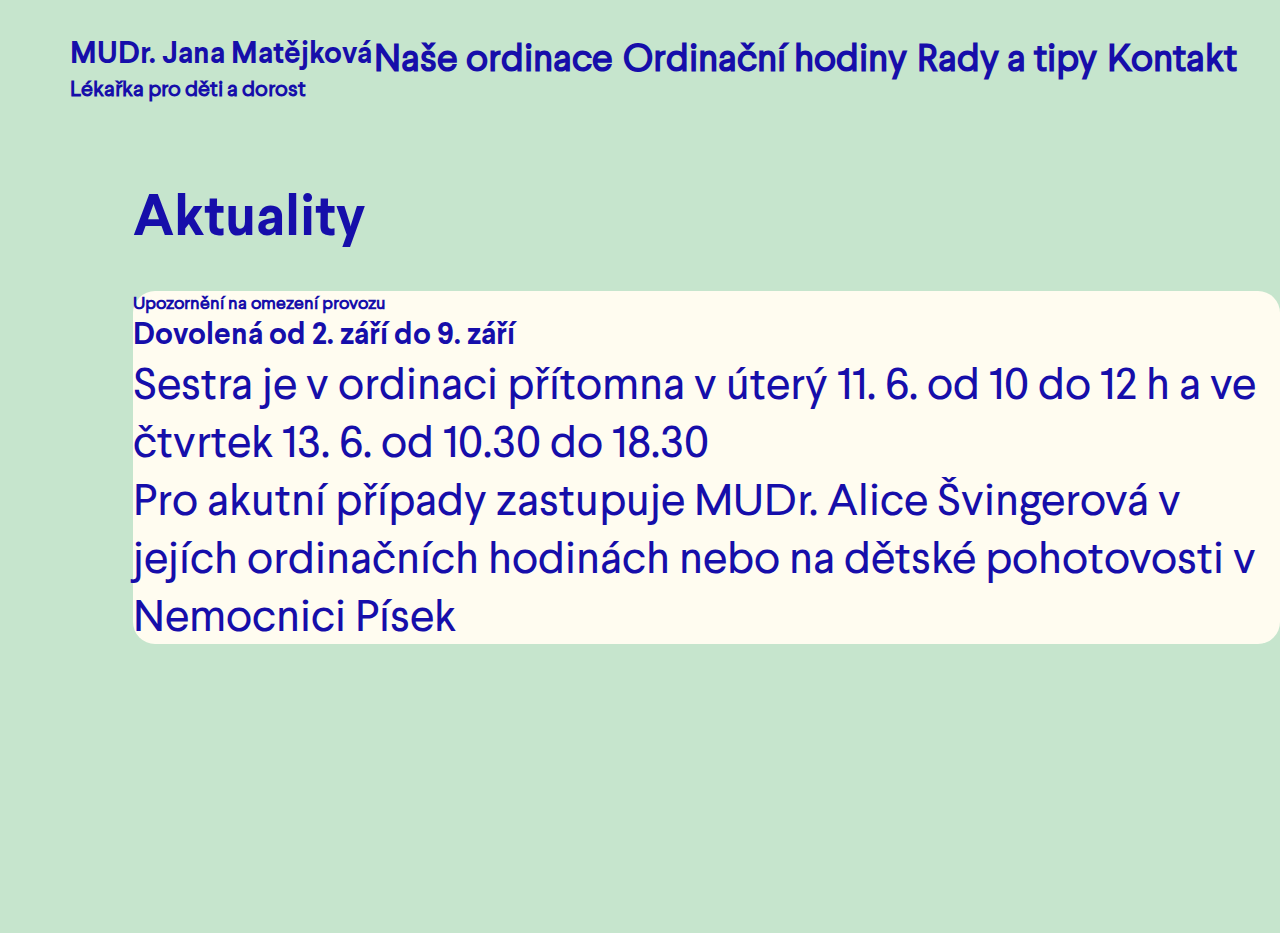
<file: aktuality.html>
<!DOCTYPE html>
<html lang="cs">
<head>
    <meta charset="UTF-8">
    <meta http-equiv="X-UA-Compatible" content="IE=edge">
    <meta name="viewport" content="width=device-width, initial-scale=1.0">
    <title>MUDr. Jana Matějková</title>

    <link rel="stylesheet" href="css/normalize.css">
    <link rel="stylesheet" href="css/style.css">
    <link rel="stylesheet" href="css/responsive.css">
    <link rel="stylesheet" href="css/font.css">
</head>
<body class="aktualityPage">
    <!-- header section -->
    <header>
        <div class="topBanner">
            
                <div class="notification">
                    <div>
                    <span class="attention">Upozornění na omezení provozu!</span>
                    </div>
                    <div class="bannerRight">
                        <span>Dovolená od 2. do 9. září</span>
                    
                        <a href="aktuality.html">Více informací</a>
                    </div>
                </div>
            
        </div>
        <div class="headerBottom">
        
            <div class="containerFluid">
                
                <div class="navbar">
                    
                    <div class="logo">
                    <h3>MUDr. Jana Matějková</h3>
                    <h4>Lékařka pro děti a dorost</h4>
                    </div>
                    

                    <div class="navbarVisible">
                        <nav id="desktop-nav">
                            
                            <ul class="nav-links">
                            <li>
                                <a href="javascript:void(0);" onclick="scrollToSection('.doctorsOffice')">Naše ordinace</a>
                            </li>
                            <li>
                                <a href="javascript:void(0);" onclick="scrollToSection('.officeHours')">Ordinační hodiny</a>
                            </li>
                            <li>
                                <a href="javascript:void(0);" onclick="scrollToSection('.adviceAndTips')">Rady a tipy</a>
                            </li>
                            <li>
                                <a href="javascript:void(0);" onclick="scrollToSection('.contactInfo')">Kontakt</a>
                            </li>
                            </ul>
                        </nav>
                    </div>
                    <div class="navbarHidden">
                        <nav id="hamburger-menu">
                            <div class="hamburger-icon" onclick="toggleMenu()">
                                <span></span>
                                <span></span>
                                
                            </div>
                            
                            <ul class="menu-links">
                            <li>
                                <a href="javascript:void(0);" onclick="scrollToSection('.doctorsOffice')">Naše ordinace</a>
                            </li>
                            <li>
                                <a href="javascript:void(0);" onclick="scrollToSection('.officeHours')">Ordinační hodiny</a>
                            </li>
                            <li>
                                <a href="javascript:void(0);" onclick="scrollToSection('.adviceAndTips')">Rady a tipy</a>
                            </li>
                            <li>
                                <a href="javascript:void(0);" onclick="scrollToSection('.contactInfo')">Kontakt</a>
                            </li>
                            <li>
                                <a href="registrace.html">Registrace miminka</a>
                            </li>
                            </ul>
                        </nav>
                    </div>
                </div>

            </div>
    
        </div>

    </header>
<main>
    
    <div class="actualContainer">
    <h1>Aktuality</h1>    
        <div>
            <h5>Upozornění na omezení provozu</h5>
            <h3>Dovolená od 2. září do 9. září</h3>
            <p>Sestra je v ordinaci přítomna v úterý 11. 6. od 10 do 12 h a ve čtvrtek 13. 6. od 10.30 do 18.30</p>
            <p>Pro akutní případy zastupuje MUDr. Alice Švingerová v jejích ordinačních hodinách nebo na dětské pohotovosti v Nemocnici Písek</p>

        </div>
    </div>


</main>
<script src="https://code.jquery.com/jquery-3.6.4.min.js"></script>
<!-- <script src="https://cdnjs.cloudflare.com/ajax/libs/jquery.cycle2/2.1.6/jquery.cycle2.min.js"></script> -->
<!-- <script src="https://cdnjs.cloudflare.com/ajax/libs/jquery.cycle2/2.1.6/jquery.cycle2.pager.min.js"></script> -->
<script type="text/JavaScript" src="js/main.js"></script>
</body>
</html>
</file>
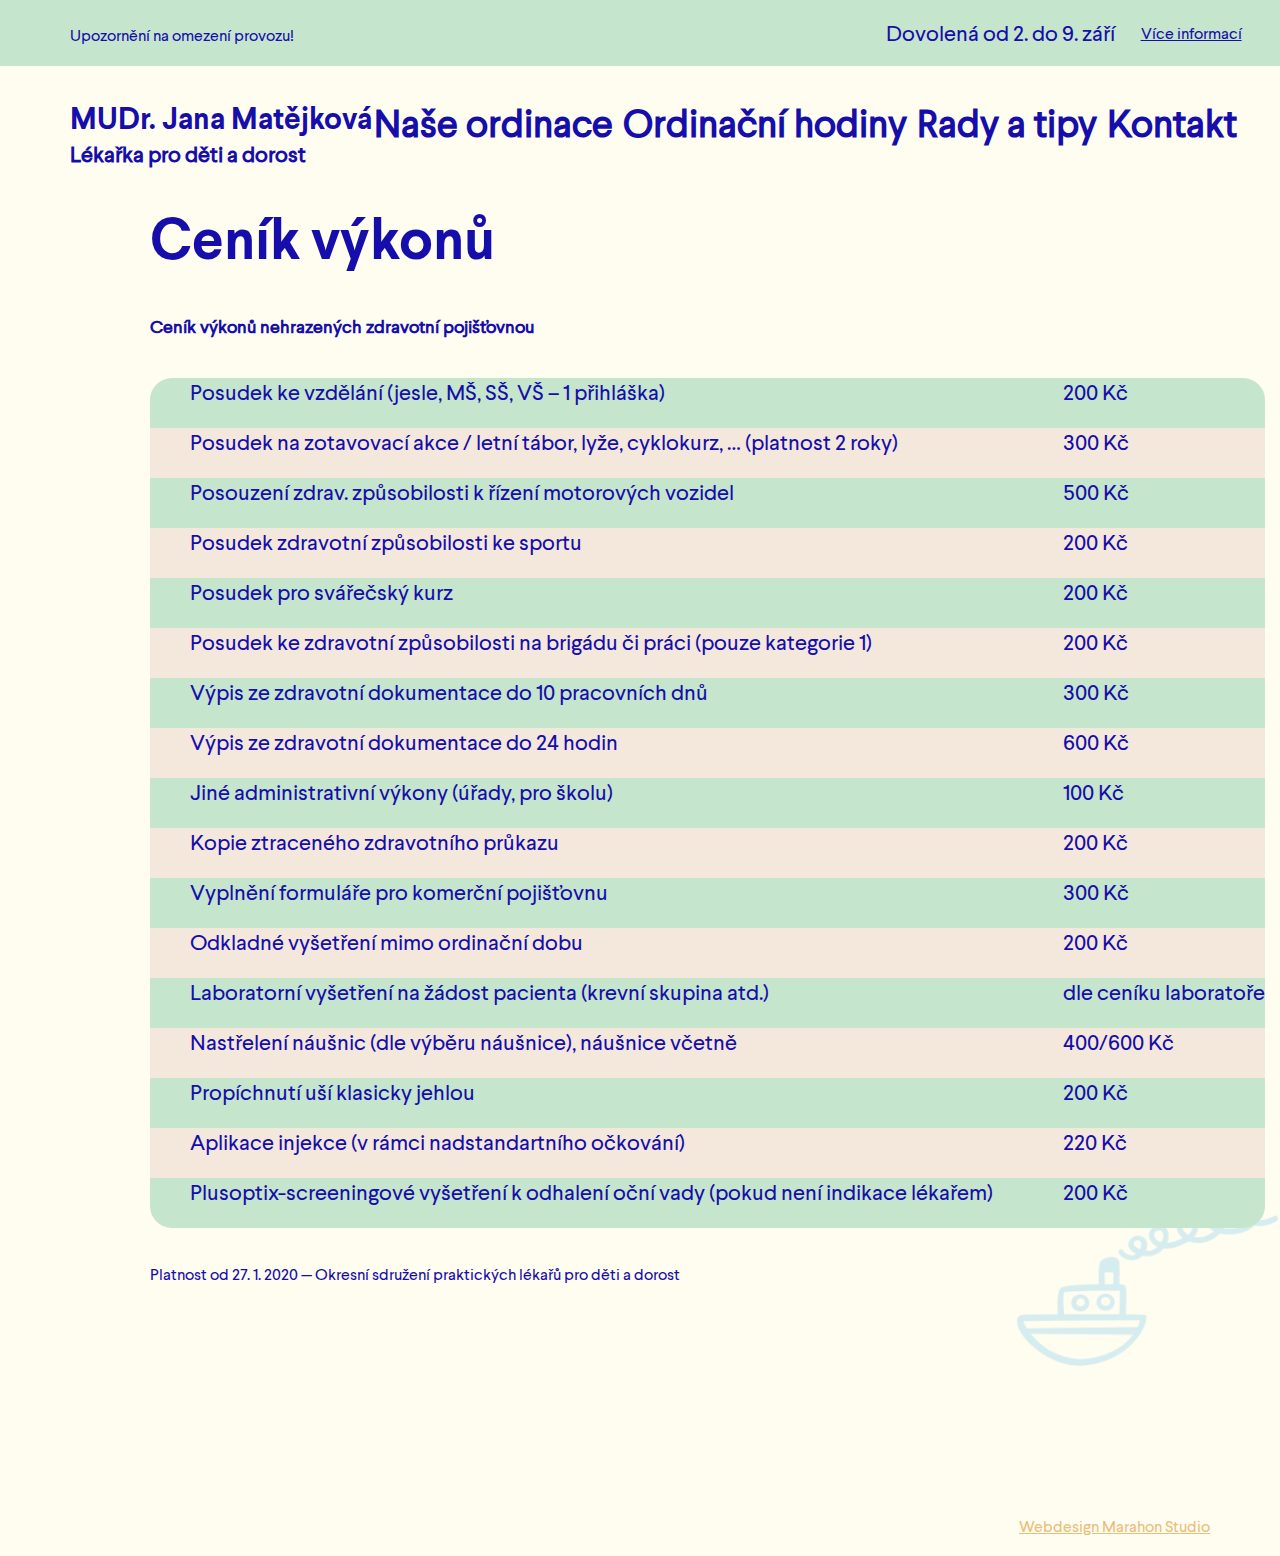
<file: cenik.html>
<!DOCTYPE html>
<html lang="cs">
<head>
    <meta charset="UTF-8">
    <meta http-equiv="X-UA-Compatible" content="IE=edge">
    <meta name="viewport" content="width=device-width, initial-scale=1.0">
    <title>MUDr. Jana Matějková</title>

    <link rel="stylesheet" href="css/normalize.css">
    <link rel="stylesheet" href="css/style.css">
    <link rel="stylesheet" href="css/responsive.css">
    <link rel="stylesheet" href="css/font.css">
</head>
<body class="cenikPage">
    <!-- header section -->
    <header>
        <div class="topBanner">
            
                <div class="notification">
                    <div>
                    <span class="attention">Upozornění na omezení provozu!</span>
                    </div>
                    <div class="bannerRight">
                        <span>Dovolená od 2. do 9. září</span>
                    
                        <a href="aktuality.html">Více informací</a>
                    </div>
                </div>
            
        </div>
        <div class="headerBottom">
        
            <div class="containerFluid">
                
                <div class="navbar">
                    
                    <div class="logo">
                    <h3>MUDr. Jana Matějková</h3>
                    <h4>Lékařka pro děti a dorost</h4>
                    </div>
                    
                    

                    <div class="navbarVisible">
                        <nav id="desktop-nav">
                            
                            <ul class="nav-links">
                            <li>
                                <a href="javascript:void(0);" onclick="scrollToSection('.doctorsOffice')">Naše ordinace</a>
                            </li>
                            <li>
                                <a href="javascript:void(0);" onclick="scrollToSection('.officeHours')">Ordinační hodiny</a>
                            </li>
                            <li>
                                <a href="javascript:void(0);" onclick="scrollToSection('.adviceAndTips')">Rady a tipy</a>
                            </li>
                            <li>
                                <a href="javascript:void(0);" onclick="scrollToSection('.contactInfo')">Kontakt</a>
                            </li>
                            </ul>
                        </nav>
                    </div>
                    <div class="navbarHidden">
                        <nav id="hamburger-menu">
                            <div class="hamburger-icon" onclick="toggleMenu()">
                                <span></span>
                                <span></span>
                                
                            </div>
                            
                            <ul class="menu-links">
                            <li>
                                <a href="javascript:void(0);" onclick="scrollToSection('.doctorsOffice')">Naše ordinace</a>
                            </li>
                            <li>
                                <a href="javascript:void(0);" onclick="scrollToSection('.officeHours')">Ordinační hodiny</a>
                            </li>
                            <li>
                                <a href="javascript:void(0);" onclick="scrollToSection('.adviceAndTips')">Rady a tipy</a>
                            </li>
                            <li>
                                <a href="javascript:void(0);" onclick="scrollToSection('.contactInfo')">Kontakt</a>
                            </li>
                            <li>
                                <a href="registrace.html">Registrace miminka</a>
                            </li>
                            </ul>
                        </nav>
                    </div>
                </div>

            </div>
    
        </div>

    </header>

        <main >
            <div class="priceListContainer">
                <h1>Ceník výkonů</h1>
                <h5>Ceník výkonů nehrazených zdravotní pojišťovnou</h5>
                <div class="sliderContainer">
                <table class="priceList">
                    <tbody>
                        <tr class="odd">
                          <td>Posudek ke vzdělání (jesle, MŠ, SŠ, VŠ – 1 přihláška)</td>
                          <td>200 Kč</td>
                        </tr>
                        <tr class="even">
                          <td>Posudek na zotavovací akce / letní tábor, lyže, cyklokurz, … (platnost 2 roky)</td>
                          <td>300 Kč</td>
                        </tr>
                        <tr class="odd">
                          <td>Posouzení zdrav. způsobilosti k řízení motorových vozidel</td>
                          <td>500 Kč</td>
                        </tr>
                        <tr class="even">
                            <td >Posudek zdravotní způsobilosti ke sportu</td>
                            <td>200 Kč</td>
                        </tr>
                        <tr class="odd">
                            <td>Posudek pro svářečský kurz</td>
                            <td>200 Kč</td>
                        </tr>
                        <tr class="even">
                            <td >Posudek ke zdravotní způsobilosti na brigádu či práci (pouze kategorie 1)</td>
                            <td>200 Kč</td>
                        </tr>
                        <tr class="odd">
                            <td>Výpis ze zdravotní dokumentace do 10 pracovních dnů</td>
                            <td>300 Kč</td>
                        </tr>
                        <tr class="even">
                            <td >Výpis ze zdravotní dokumentace do 24 hodin</td>
                            <td>600 Kč</td>
                        </tr>
                        <tr class="odd">
                            <td>Jiné administrativní výkony (úřady, pro školu)</td>
                            <td>100 Kč</td>
                        </tr>
                        <tr class="even">
                            <td >Kopie ztraceného zdravotního průkazu</td>
                            <td>200 Kč</td>
                        </tr>
                        <tr class="odd">
                            <td >Vyplnění formuláře pro komerční pojišťovnu</td>
                            <td>300 Kč</td>
                        </tr>
                        <tr class="even">
                            <td >Odkladné vyšetření mimo ordinační dobu</td>
                            <td>200 Kč</td>
                        </tr>
                        <tr class="odd">
                            <td >Laboratorní vyšetření na žádost pacienta (krevní skupina atd.)</td>
                            <td>dle ceníku laboratoře</td>
                        </tr>
                        <tr class="even">
                            <td >Nastřelení náušnic (dle výběru náušnice), náušnice včetně</td>
                            <td>400/600 Kč</td>
                        </tr>
                        <tr class="odd">
                            <td >Propíchnutí uší klasicky jehlou</td>
                            <td>200 Kč</td>
                        </tr>
                        <tr class="even">
                            <td >Aplikace injekce (v rámci nadstandartního očkování)</td>
                            <td>220 Kč</td>
                        </tr>
                        <tr class="odd">
                            <td >Plusoptix-screeningové vyšetření k odhalení oční vady (pokud není indikace lékařem)</td>
                            <td>200 Kč</td>
                        </tr>
                    </tbody>
                </table>
                </div>
                <span class="validity">Platnost od 27. 1. 2020 — Okresní sdružení praktických lékařů pro děti a dorost</span>

            </div>
            
        </main>

        <div class="footerSignature">
            <div>
            <img class="steamer" src="img/parnik.png" alt="boat" title="boat">
            </div>
            <a class="marathonSign" href="#">Webdesign Marahon Studio</a>
        </div>

        <script src="https://code.jquery.com/jquery-3.6.4.min.js"></script>
<!-- <script src="https://cdnjs.cloudflare.com/ajax/libs/jquery.cycle2/2.1.6/jquery.cycle2.min.js"></script> -->
<!-- <script src="https://cdnjs.cloudflare.com/ajax/libs/jquery.cycle2/2.1.6/jquery.cycle2.pager.min.js"></script> -->
<script type="text/JavaScript" src="../js/main.js"></script>
</body>
</file>
<file: css/style.css>
html{
  scroll-behavior: smooth;
  
}

*{
    margin: 0;
    padding: 0;
    box-sizing: border-box;
    /* outline: 1px solid red; */
  }

body{
    background-color: #FFFCF0;
    font-size: 22px;
    color: #160Eaa;
    text-align: left;
    margin: 0;
    padding: 0;
    overflow-x: hidden;
    letter-spacing: 0px;
    opacity: 1;
    position: relative;
    height: 100%;
    width: 100%;
    position: relative;
    min-height: 100vh;
    min-width: 100vw;
}





/* header section */
/* .topBanner{
  display: none;
} */
header{
  position: relative;
}

.notification{
    background: #C6E5CD;
    height: 66px;
    display: flex;
    flex-direction: row;
    justify-content: space-between;
    align-items: center;
   
  }

  .notification > span{
    flex-basis: auto;
    font-weight: normal;

  }

  .attention{
    margin-left: 70px;
    font-size: 16px;
  }

  .bannerRight{
    display: flex;
    flex-direction: row;
    justify-content: space-between;
    align-items: center;
    flex-basis: auto;
    padding-right: 3%;
  }

  .bannerRight > span{
    font-weight: medium;
    margin-right: 26px;
  }

  .bannerRight > a{
    font-size: 16px;
    
    color: #160Eaa;
    
  }

  .bannerRight > a:hover{
    text-decoration: none;
  }


/* navbar */

.mainPage header::before {
  content: "";
  position: absolute;
  top: 70px;
  left: -230px;
  width: 57vw;
  height: 57vw;
  background: url('../img/Tecky.svg') no-repeat; 
  background-size: contain;
  z-index: -1;
  opacity: 1;
 
  
}

.mainPage header::after {
  content: "";
  position: absolute;
  top: 360px;
  left: 82vw;
  width: 180px;
  height: 1450px;
  background: url('../img/Raketa.svg') no-repeat; 
  background-size: cover;
  z-index: 999;
  opacity: 1;
  overflow-x: hidden;
}

.menu-links.open + .mainPage header::after {
  opacity: 0; /* Skryje obrázek rakety, když je menu otevřené */
}

.menu-links:not(.open) + .mainPage header::after {
  opacity: 1; /* Zobrazí obrázek rakety, když je menu zavřené */
}


.containerFluid{
  margin: 33px 0 0 0;
}

.navbar{
  display: flex;

  flex-direction: row;
  z-index: 999;
  position: relative;
  /* justify-content: space-between; */
}



.navbarHidden{
  display: flex;
  justify-content:center;
  flex-direction: row;
  z-index: 100;
  /* position: relative; */
  
  align-content: center;
}



.logo {
  margin-left: 70px;
  min-width: 304px;
}

.logo:hover{
  cursor: pointer
}

.logo>h3{
  
  height: 41px ;
  opacity: 1;
  flex-basis: auto;
}

.logo h4{
  height: 23px;
  flex-basis: auto;
}



  /* Hamburger navbar */
#desktop-nav{
  display: flex;
  flex-direction: row;
  min-width: 554px;
  
}



.nav-links{
  list-style: none;
  display: flex;
  flex-direction: row;
  position: relative;
}

.nav-links li a{
  margin-right: 10px;
  gap: 2rem;
  text-decoration: none;
  color: #160Eaa;
  font-weight: bold;
  z-index: 999;
  font-size: 38px;
}

.nav-links > li >a:hover{
  /* color: #C6E5CD; */
  text-decoration: underline;

}

.menu-links li a{
  margin-left: 150px ;
  gap: 2rem;
  text-decoration: none;
  color: #160Eaa;
  font-weight: bold;
  z-index: 100;
}

.menu-links > li >a:hover{
  text-decoration: underline;
  z-index: 100;
}

#hamburger-menu {
 

  z-index: 100;
}

.hamburger-icon {
  display: flex;
  flex-direction: column;
  justify-content: space-between;
  height: 23px;
  width: 30px;
  cursor: pointer;
  display: none;
  /* padding: 0 200px 0 200px; */
  z-index: 1000;
  /* margin-top: 10px; */
  position: absolute;
  right: max(10vw, 70px);
  top: 14px;
}

.hamburger-icon span {
  width: 45px;
  height: 3px;
  background-color: #160Eaa;
  transition: all 0.3 ease-in-out;
  transform-origin: center;
  z-index: 999;
}

.menu-links {
  position: fixed;
  top: 0px;
  left:0px;
  padding-top: 0px;
  background-color: #D6EDF0;
  height: 100vh;
  width: 100vw;
  max-height: 0;
  overflow: hidden;
  transition: all 0.3 ease-in-out;
  z-index: 200;

}

.menu-links.open::before {
  opacity: 1; 
}

.menu-links::before{
  content: "";
  position: fixed;
  top: 360px;
  right: -25px;
  width: 180px;
  height: 1450px;
  background: url('../img/Raketa.svg') no-repeat; 
  background-size: contain;
  z-index: 5;
  opacity: 0;
  overflow-x: hidden;
}



.menu-links li:last-child a {
  font-size: 25px;
  font-weight: normal;
  margin-top: 87px;
}

.menu-links li:first-child a{
  margin-top: 100px;
}

.menu-links a {
  display: block;
  padding: 10px;
  text-align: left;
  font-size: 38px;
  color: #160Eaa;
  text-decoration: none;
  transition: all 0.3 ease-in-out;
  z-index: 999;

}

.menu-links li {
  list-style: none;
  z-index: 999;
}

.menu-links.open {

  max-height: 100vh;
  z-index: 999;
  font-size: 38px;
  z-index: 10;
}

.hamburger-icon span{
  width: 70px;
  z-index: 999;
}



.hamburger-icon.open span:first-child{
  transform: rotate(45deg) translate(8px, 5px);
  z-index: 999;
}
.hamburger-icon.open span:nth-child(2) {
  transform: rotate(-45deg) translate(8px, -5px);
  z-index: 999;
}

.hamburger-icon span:first-child {
  transform: none;
  z-index: 999;
}

.hamburger-icon span:last-child {
  transform: none;
  z-index: 999;
}





/* Main */

/* openOrNot */

.openOrNot,
 .container,
  .openingHoursRow,
   .openingHoursContainer,
    .detailBox, 
     .detailBox h1,
      .openingHours{
  z-index: 100;
}



.detailBox{
  text-align: center;
  margin-top: 102px;
  
}

.detailBox h1{
  position: relative;
}

.openingHours  {
  color: inherit;
  margin: 10px 0 104px ;
  
}

.openingHours:hover{
  /* color: #C6E5CD; */
  text-decoration: none;
  
}


.mainInfo{
  display: flex;
  justify-content: space-between;
  margin: 50px 0 94px 0;
}



.mainContact{
display: flex;
flex-direction: column;
margin:30px 0 0 136px;
}

.mainContactContainer{
  display: flex;
  flex-direction: row;

}

.mainContactContainer :nth-child(1) {
  font-size: 30px;
  text-decoration: none;
  align-self: self-start;
  color: inherit;
  
}



.mainContactContainer :nth-child(2){
  margin-top: 15px;
  font-size: 22px;
  max-width: 369px;
}

.mainContactContainer :nth-child(3){
  margin-top: 17px;
  font-size: 22px;
  align-self: self-start;
}


.phoneIcon{
height: 115px;
width: auto;
margin: 22px 30px;


}

.mainConsult{
  display: flex;
  flex-direction: column;
  align-items: center;
  
}

.mainConsult :nth-child(1):hover{
  text-decoration: underline;
  
}

.mainConsult :nth-child(3){
 color: inherit;
}




.mainConsult :nth-child(3):hover{
  /* color: #C6E5CD; */
  text-decoration: none ;
}

.post{
display: flex;
align-items: center;

}

.postIcon{
  height: 100px;
  width: auto;
  margin: 57px 30px 0 45px;

}

.post a {
  font-size: 22px;
  color: inherit;
  margin-top: 50px;
}

.post a:hover{
  /* color: #C6E5CD; */
  text-decoration: none;
  
}

.welcomePhoto{
  left: 720px;
  position: absolute;
  width: 661px;
  height: auto;
  overflow-x: hidden;
  
  
}

#backToTopBtn {
  display: none; 
  position: fixed;
  bottom: 20px;
  right: 30px;
  z-index: 500;
  border-radius: 50%;
  height: 64px;
  width: 64px;
  border: none;
  background-color: #C6E5CD ;
  color: #160EAA;
  font-family: 'Larsseit-bold';
  overflow: hidden;
  font-size: 20px;
  line-height: 40px; 
  text-align: center;
}



#backToTopBtn::after {
  content: '';
  display: block;
  width: 15px;
  height: 15px;
  border-style: solid;
  border-width: 0 4px 4px 0;
  border-color: #160EAA;
  transform: rotate(-135deg); /* Otočení šipky */
  position: absolute;
  top: 50%; /* Zarovnání šipky do středu tlačítka */
  left: 50%; /* Zarovnání šipky do středu tlačítka */
  transform: translate(-50%, -50%) rotate(-135deg); /* Otočení šipky a zarovnání do středu */
  border-radius: 3px;
}



#backToTopBtn::before {
  content: '';
  display: block;
  width: 3px;
  height: 30px;
  background-color: #160EAA;
  position: absolute;
  top: 55%; /* Zarovnání šipky do středu tlačítka */
  left: 50%; /* Zarovnání šipky do středu tlačítka */
  transform: translate(-50%, -50%) rotate(180deg); /* Otočení a zarovnání čáry */
  border-radius: 2px;
}

#backToTopBtn:hover{
  box-shadow: 5px 5px 10px rgba(0, 0, 0, 0.2);
  cursor: pointer;
}




/*Doctors office  section*/
.doctorsOffice{
  background-color: #FFEDA3;
  padding: 130px 0 100px 0 ;
  width: 100%;
  
}

.backToTopImage{
  height: 80%;
  width: auto;
}

.doctorsOffice h2{
  font-size: 65px;
  margin: 0 376px 0 0;
  max-width: 450px;
}

.doctorsOffice p a{
  color: inherit;
  font-weight: normal;
}

.doctorsOffice p a:hover{
  text-decoration: none;
  
}

.officeHeading{
  display: flex;
  flex-direction: row;
  z-index: 5;
  margin-bottom: 75px;
  flex-basis: auto;
  overflow: hidden;
  margin: 0 0 0 150px;
  position: relative;
}

.officeHeading{
  z-index: 4;
}


.officeHeading div{
  background-color: #FFFCF0;
  font-size: 30px;
  min-width: 322px;
  height: 69px;
  border-radius: 35px;
  display: flex;
  align-items: center;
  z-index: 999;
  margin-bottom: 10px;
  position: absolute;
  right: 169px;
}

.officeHeading div:hover{
  box-shadow: 5px 5px 10px rgba(0, 0, 0, 0.2);
  cursor: pointer;
  z-index: 500;
}

.officeHeading a{
  margin: 0 34px 0 34px;
  text-decoration: none;
  color: inherit;
}

.doctorsOffice p{
  font-size: 22px;
  display: flex;
  flex-direction: column;
  width: 700px;
  margin: 70px 0 0 150px;

}

.doctorsOffice p a{
  font-size: 22px;
  font-weight: normal;
}

.officeNav{
  font-size: 22px;
  font-weight: normal;
  margin: 60px 0 0 150px;
}

.officeNav a{
  margin-right: 50px;
  color: inherit;
  
}

.officeNav a:hover{
  text-decoration: none;
}


/* InsuranceLogo */

.insuranceLogo {
  background-color: #fffcf0;
  height: 91 px;
  display: flex;
  
  flex-direction: row;
  padding: 18px 0 18px 0;
}

.insuranceLogo img{
  margin-right: 68px;
  position: relative;
  margin-left: 70px;
  transition: transform 0.5s ease-in-out;
}

.sliderContainer{
  
  display: flex;
  align-items: center;
  overflow: hidden;

}





/* Staff section */

.staff{
  background: #FFEDA3;
  padding-top: 40px;
  padding-bottom: 37px;
}

.staffJanaMatejkova{
  display: flex;
  flex-direction: row;
  position: relative;

}

.staffJanaMatejkova img{
  position: absolute;
  height: auto;
  width: 400px;
  max-height: 415px;
  max-width: 440px;
}

.staffContainer{
  margin: 0 0 0 100px;
}

.staffJanaMatejkova div{
  margin: 35px 0 90px 500px;
  max-width: 700px;
}

.staffJanaMatejkova h3{
  font-size: 30px;
  font-weight: bold;
}

.staffJanaMatejkova p{
  margin-top: 18px;
  font-size: 22px;
  max-width: 700px;
  margin-right: 110px;
  overflow-wrap: normal;
}


.staffIrenaPodlahova{
  display: flex;
  flex-direction: row;
  position: relative;
}

.staffIrenaPodlahova img{
  margin: 0px 0 0 170px;
  max-height: 288px;
  position: absolute;
  height: auto;
  width: 300px;
  
}

.staffIrenaPodlahova div{
  margin: 60px 0 0 500px;
  max-width: 700px;
  min-height: 220px;
}

.staffIrenaPodlahova h3{
  font-size: 30px;
  font-weight: bold;

}

.staffIrenaPodlahova p{
  margin-top: 18px;
  font-size: 22px;
  font-weight: normal;
  max-width: 700px;
  margin-bottom: 0px;
  margin-right: 110px;
  overflow-wrap: normal;
  
}

/* Slider section */

.photoSlider{
  padding: 10px 0 10px 0;
  overflow: hidden;
  position: relative;
}

.photoSliderContainer{
  overflow: hidden;
 
}


.slider {
  display: flex;
  transition: transform 0.5s ease-in-out;
}

.sliderContainer img {
  width: auto;
  max-height: 372px;
  margin-right: 10px;
  transition: transform 0.5s ease-in-out;
}







/* Rewiev From Patients section */

.rewievFromPatients{
  background-color: #FFEDA3;
  padding: 100px 0 100px 0;
}

.rewievFromPatients h2{
  font-size: 45px;
  margin-bottom: 40px;
  margin-left: 150px;
}

.patientRewiev{
  background: #FFFCF0;
  display: flex;
  flex-direction: row;
  padding: 60px 4.8vw 60px 3.4vw;
  margin-left:150px;
  width: 73vw;
  border-radius: 22px ;
  
}


.patientRewiev div{
  display: flex;
  flex-direction: column;
  
}

.patientRewiev img{
margin-right: 15px;
max-width: 100%;
height: 100%;
width: 16.9vw;

}

.patientRewiev p{
  font-size: 28px;
  
  margin-bottom: 22px;
}

.patientRewiev span{
  font-size: 28px;
  font-weight: bold;
}

.otherRewievs{
  margin-left: 274px;
}

.otherRewievs h3{
  font-size: 30px;
  margin-top: 100px;
  margin-bottom: 40px;
}

.searchEngine{
  font-size: 22px;
  display: flex;
  flex-direction: row;
  
  
  line-height: 1.5;
}

.searchEngine a:hover{
  text-decoration: inherit;
}

.otherRewievs a{
  font-size: 22px;
  color: inherit;
  margin-right: 50px;

}

/* Office Hours section */

.officeHours{
  padding: 85px 0 100px 0;
   

}

.officeHours h2{
  font-size: 65px;
  margin-left: 150px;
}

.officeHours h5{
  margin-top: 75px;
  font-size: 30px;
  margin-left: 150px;
}

.officeHours p{
  margin-top: 30px;
  font-size: 22px;
  width: 700px;
  margin-left: 150px;
}



.officeHours table{
  height: 330px;
  width: 928px;
  margin-top: 40px;
  text-align: center;
  border-radius: 22px;
  overflow: hidden;
  border-collapse: collapse;
  margin-left: 150px;
}

.odd td,th{
  background-color: #C6E5CD;
}

.even td{
  background-color: #F4E8DC;
}


thead th {
  font-size: 22px;
  
  min-width: 200px;
}

thead {
  height: 80px;
}




.day {
  font-size: 22px;
  font-weight: bold;
  padding-left: 41px;
  padding-right: 10px;
  
}

tr {
  height: 50px;
}

.available {
  font-size: 22px;
}


/*advice and tips section*/



.adviceAndTips {
  background-color: #D6EDF0;
  padding: 82px 0 150px 0;
  width: 100%;
}

.adviceAndTipsInside > h2{
  font-size: 65px;
  margin-bottom: 5px ;
  margin-left: 150px;
}

.adviceAndTipsInside > h3{
  font-size: 45px ;
  margin: 60px 0 30px 150px;
  font-family: 'Larsseit';
}

.adviceAndTipsInside{
  width: 800px;
  
 
}



.adviceContainer{
  display: flex;
  flex-direction: column;
  justify-content: space-between;
  text-align: left;
}

.adviceContainer h3{
  margin: 23px 0 23px 40px;
  
  
}

.adviceRollbox {
  display: flex;
  flex-direction: column;
  background-color: #FFFCF0;
  font-size: 30px;
  width: 800px;
  margin-bottom: 10px;
  border-radius: 22px;
  margin-left: 150px;

}

.adviceRollbox:hover{
  box-shadow: 5px 5px 10px rgba(0, 0, 0, 0.2);
  cursor: pointer;
}

.adviceToggle{
  font-family: 'Larsseit';
  
}


.adviceToggleContent{
margin: 0 60px 0 40px;
display: none;
padding-bottom: 27px;
}

.adviceToggleContent h4{
font-weight: bold;
margin-top: 20px;
margin-bottom: 20px;
font-size: 22px;
} 

.adviceToggleContent p{
font-weight: normal;
font-size: 22px;
padding-bottom: 20px;

}

#emergencyContact .adviceToggleContent h4{
  text-decoration: underline;
}

#increasedTemperature .adviceToggleContent ul li::before {
  content: '\2022'; /* Unicode character for bullet */
  position: relative;
  font-size: 25px;
  right: 0.88em;
  font-weight: 600;

}
  
#increasedTemperature .adviceToggleContent ul li {
  font-size: 22px;
  font-weight: normal;
  margin-bottom: 30px;
  list-style-position: inside;
  list-style: none;
  margin-left: 34px;
  text-indent: -10px;
}

.medicines::before{
  content: '\2022'; /* Unicode character for bullet */
  position: relative;
  font-size: 25px;
  right: 0.88em;
  font-weight: 600;
}

.medicines {
  text-indent: -10px;
  margin-left: 34px;
}

#sportMedicalExamination li::before{
  content: '\2022'; /* Unicode character for bullet */
  position: relative;
  font-size: 25px;
  right: 0.88em;
  font-weight: 600;
}

#sportMedicalExamination li{
  font-size: 22px;
  font-weight: normal;
  margin-bottom: 30px;
  list-style-position: inside;
  list-style: none;
  margin-left: 34px;
  text-indent: -10px;

}

.sportMedicalExaminationDoctors{
  font-weight: normal;
  font-size: 22px;
  color: #160EAA;
}

#travelFirstAidKit li::before{
  content: '\2022'; /* Unicode character for bullet */
  position: relative;
  font-size: 25px;
  right: 0.88em;
  font-weight: 600;
}

#travelFirstAidKit li {
  font-size: 22px;
  font-weight: normal;
  margin-bottom: 30px;
  list-style-position: inside;
  list-style: none;
  margin-left: 34px;
  text-indent: -10px;
}

#vaccination h4, span{
  font-size: 22px;
}

#vaccination li::before{
  content: '\2022'; /* Unicode character for bullet */
  position: relative;
  font-size: 25px;
  right: 0.88em;
  font-weight: 600;
}

#vaccination .adviceToggleContent ul li{
  font-size: 22px;
  font-weight: normal;
  margin-bottom: 30px;
  list-style-position: inside;
  list-style: none;
  margin-left: 34px;
  text-indent: -10px;
}


/*contact info section*/





.contactInfo{
  
  padding: 82px 0;
}

.contactInfo h2{
  font-size: 65px;
  font-weight: bold;
  margin: 0 0 0 150px;

}

#phoneIconEndOfaPage{
  margin: 0px 29px 0  136px ;
  height: 115px;
  width: auto;
}







.mainPage .contactContainerTelInside::after {
  content: "";
  position: absolute;
  top: 0;
  right: 0;
  width: calc(100% + 442px); /* šířka obrázku + 100% šířky rodičovského prvku */
  height: 510px; /* výška obrázku */
  background: url('../img/Drak.svg') no-repeat; 
  background-size: contain;
  z-index: -1;
  opacity: 1;
  overflow: hidden;
  clip-path: polygon(100% 0, 100% 80%, 80% 100%, 0 100%, 0 0); /* oříznutí obrázku, 442px od pravého okraje */
}




.contactContainerTel  ul{
  display: flex;
  flex-direction: column;
  justify-content: space-between;
  
  font-size: 22px;
  margin: 0 0 100px 150px;

}

.contactContainerTel  li{
  margin-bottom: 25px;
  max-width: 700px;
}

.contactContainerTel  a{
  color: inherit;
  
  
}

.contactContainerTelInside{
  display: flex;
  align-items: center;
  position: relative;
  margin-bottom: 17px;
  flex-direction: row;
  margin-top: 32px;
}



.contactContainerTelInside > img  {
  height: auto;
  width: 126px;
  margin-left: 135px;
  
  
  
}

.contactContainerTelInside  a{
  font-size: 45px;
  /* margin-left: 30px; */
  color: inherit;
  text-decoration: inherit;
  
}

.contactContainerTelInside  a:hover{
  text-decoration: underline;
}



.contacUnList{
  list-style-type: none;
}

.contacUnList a:hover{
  text-decoration: none;
}

.contactContainerEmail{
  display: flex;
  align-items: center;
  margin-bottom: 25px;
  margin-top: 100px;
}


.contactContainerEmail > img{
  height:  auto ;
  width: 121px;
  margin-left: 135px;
  
}

.contactContainerEmail > a{
  font-size: 45px;
  margin-left: 30px;
  color: inherit;
  text-decoration: inherit;
  margin-top: 0px;
}



.contactContainerEmail > a:hover{
  text-decoration: underline;
}


.emailList p{
  margin: 0 150px 25px 150px ;
  font-size: 22px;
  max-width: 700px;
  
}

.emailList ul{
  list-style-position: inside;
  margin-bottom: 0px;
}



.contactContainerAddress{
  display: flex;
  
  justify-content: space-between;
}

.contactContainerAddressInside > h5, p {
  font-size: 45px;
}

.contactContainerAddressInside > address {
  font-size: 30px;
}

.contactContainerAddressInside {
  display: flex;
  
  justify-content: space-between;
  
}

.contactContainerAddressInside div{
  display: flex;
  align-items: center;
  justify-content: center;
  margin-bottom: 27px;
  margin-top: 75px;
}


.spendlik{
  height: auto;
  width: 131;
  margin-right: 29px;
  
  margin-left: 135px;
}

.contactContainerAddressInside h5{
  margin-right: 19px;
  font-size: 45px ;
  white-space: nowrap;
}

address {
  color: inherit;
  font-style: normal;
  margin-right: 215px;
 
  white-space: nowrap;
  font-size: 30px;
}

address a:hover{
  text-decoration: none;
}

.auticko {
  height: auto;
  width: 181px;
  position: absolute;
  left: 1100px;
}



#ordinancePhoto{
  display: flex;
  flex-direction: row;
  margin-bottom: 40px;
  position: relative;
  
  justify-content: flex-start;
  align-items: stretch;
  align-items: flex-start;
}

#ordinancePhoto :nth-of-type(1){
  margin-left: 70px;
}  


.ordinancePlace1 img,
.ordinancePlace2 img{
  
  margin-right: 10px;
  
  width: auto; 
  max-height: 394px;
  overflow: hidden;
}



.buildingDescription > p{
  margin-left: 150px;
  font-size: 22px;
  max-width: 700px;
}

/* footer section */

.footer{
  height: 100px;
  display: flex;
  align-items: center;
  justify-content: space-between;
  margin: 0 150px 0 150px;
  
  

}

footer{
  background-color: #D6EDF0 ;
  margin-bottom: 45px;
  height: 100px;

}

.footer img{
  margin-right: 27px;
}

.footerFirstImg {
  
  height: 42%;
  
  
}

.footer :nth-of-type(2){
  height: 50%;
  
}

.footer :nth-of-type(3){
  
  height: 53%;
}

.footer > p{
  font-size: 14px;
  color: #989898;
  letter-spacing: 0px;
  min-height: 51px;
  text-align: left;
  width: 414px;
  max-height: 70px;
  hyphens: auto;
  /* white-space: pre-wrap; */
  /* overflow: hidden; */
  /* word-wrap: break-word; */
  /* text-overflow: ellipsis; */
}


.marathonSign{
  font-size: 16px;
  color: #EABF7B;
  right: 0;
  position: absolute;
  margin-right: 70px;
  bottom: 19px;
}



/* cenik.html */

.priceListContainer{
  margin-left: 150px;
}

.priceList{
  height: 330px;

  margin-top: 40px;
  border-collapse: collapse;
  border-radius: 22px;
  overflow: hidden;
  margin-bottom: 30px;
}

.priceList td:nth-child(1) {
  padding-left: 40px;
  min-width: 700px;
  vertical-align: top;
}

.priceList td:nth-child(2){
  padding-left: 70px;
  min-width: 100px;
  vertical-align: top;
}

.validity{
  font-size: 16px;
  
}

.steamer{
  position: absolute;
  right: 2px;
  height: 170px;
  width: auto;
  z-index: -1;
  bottom: 190px;
}

.cenikPage .footerSignature{
  position: relative;
  padding-top: 270px;
}


/* registrace.html */

.registracePage h1{
  margin: 0 0 45px 150px;
}

.registracePage .navbar{
  margin-bottom: 85px;
}

.registracePage  p{
  font-size: 22px !important;
  margin: 0 0 0 150px;
  margin-bottom: 57px;
  max-width: 760px;

}

.registracePage .phone{
  margin: 0 0 0 135px;
}

.registracePage .contact{
  display: flex;
  flex-direction: row;
  align-items: center;
  margin-bottom: 101px;
}

.registracePage .contact div{
  display: flex;
  align-items: center;
}



.registracePage .phone img{
  width: 115px;
  height: auto;
  margin-right: 10px;
}

.registracePage .phone a,
.registracePage .email a{
  font-size: 45px;
  text-decoration: none;
  color: #160EAA;
  min-width: 318px;
}

.registracePage .phone a:hover,
.registracePage .email a:hover{
  
  
  text-decoration: underline;
}

.registracePage .email{
  margin-left: 138px;
}

.registracePage .email img{
  width: 100px;
  height: auto;
  margin-right: 19px;

}

.listOfInsuranceCompaniesContainer span{

  font-size: 30px;
  font-weight: normal;
  z-index: 100;
}

.listOfInsuranceCompanies{
  background-color: #D6EDF0;
  padding: 82px 0;
  position: relative;
  z-index: 100;
}

.listOfInsuranceCompanies div{
  margin-left: 150px;
  z-index: 100;
}

.listOfInsuranceCompanies table{
  margin-top: 30px;
  z-index: 100;
}

.registracePage tr :nth-of-type(1){
  width: 60px;
}

.registracePage tr :nth-of-type(2){
  max-width: 500px;
  margin-left: 25px;
}

.registracePage .footerSignature{
  padding-top: 50px;
}


/* vybaveniPage */

.equipment{
  margin-left: 10.4vw;
  margin-top: 80px;
}

.equipment h1{
  max-width: 700px;
  line-height: 1;
}

.equipment h5{
  max-width: 700px;
  font-weight: normal;
  margin-bottom: 50px;
}

.vybaveniPage table{
  max-width: 935px;
  border-radius: 22px;
  border-collapse: collapse;
  overflow: hidden;
}

.vybaveniPage tr{
  margin-left: 40px;
}


.vybaveniPage .footerSignature{
  padding-top: 45px;
}

/* aktualityPage */
.aktualityPage{
  background-color: #C6E5CD;
}

.aktualityPage .topBanner{
  display: none;
}


.aktualityPage h1{
  margin-top: 80px;
}

.actualContainer{
  margin-left: 10.4vw;
}

.actualContainer div{
  background-color: #FFFCF0;
  border-radius: 22px;
}

.vybaveniPage tr :nth-of-type(1){
  padding-left: 40px;
  max-width: 190px;
  vertical-align: top;
  padding-top: 6px;
  padding-bottom: 5px;
}

.vybaveniPage tr :nth-of-type(2){
  padding-left: 40px;
  padding-top: 6px;
  max-width: 720px;
  vertical-align: top;
  padding-bottom: 5px;
}

/* sluzbyPage */

.ourServices{
  display: flex;
  flex-direction: row;
  align-items: center;
  margin: 0 150px 75px 0;
  padding-top: 80px;
  flex-basis: auto;
  justify-content: space-between;
}

.ourServices h2{
  margin: 0 25.3vw 0 150px;
  line-height: 1;
  font-size: 65px;
  min-width: 450px;
}


.ourServices :nth-of-type(2){
  background-color: #FFEDA3;
  font-size: 30px;
  width: 322px;
  min-width: 322px;
  height: 69px;
  border-radius: 35px;
  display: flex;
  align-items: center;
  flex-direction: row;
  text-decoration: none;
  text-align: center;
  justify-content: center;
  
}



.ourServices :nth-of-type(2):hover{
  box-shadow: 5px 5px 10px rgba(0, 0, 0, 0.2);
  cursor: pointer;
  
}

.ourServices div a{
  color: inherit;
  text-decoration: inherit;
}

.offeredServicesContainer a{
  margin: 0 auto;
  color: inherit;
}

.offeredServicesContainer{
  margin-left: 176px;
}

.offeredServicesContainer ul{
  list-style-position: outside;
  list-style: none;
  text-indent: -0.4em;
}

.offeredServicesContainer li{
  margin-bottom: 30px;
  max-width: 700px;
  
}

.offeredServicesContainer li::before{
  content: '\2022'; /* Unicode character for bullet */
  position: relative;
  font-size: 25px;
  right: 0.88em;
  font-weight: 600;
}



.pedoBear{
  height: 165px;
  width: 131px;
  position: absolute;
  right: 50px;
  bottom: 25px;
  z-index: -1;
}

.sluzbyPage tr :nth-of-type(1){
  width: 60px;
}

.sluzbyPage tr :nth-of-type(2){
  max-width: 500px;
}
</file>
<file: css/responsive.css>
/* Mobile phones */


/* 1600px + */

@media screen and (min-width: 1600px){

    /*Doctors office  section 1600+*/

    .officeNav,
    .doctorsOffice p,
    .officeHeading{
        margin-left: 390px;
    }

    /* patientRewiev 1600+*/

    .rewievFromPatients h2{
        margin-left: 390px;
    }

    .otherRewievs{
        margin-left: 514px;
    }

    /* AdviceAndTips inside 1600+ */

    .adviceAndTipsInside > h2{
        margin-left: 390px;
    }

    .adviceAndTipsInside > h3{
        margin-left: 390px;
    }

    .adviceRollbox{
        margin-left: 390px;
     }

    /* contact info section 1600+*/

    .contactInfo h2{
        margin-left: 390px;
    }

    #phoneIconEndOfaPage{
        margin-left: 375px;
    }

    .contactContainerTel  ul{
        margin-left: 390px;
    }

    .contactContainerTel img{
        margin-left: 375px;
    }

    .contactContainerTel p{
        margin-left: 390px;
    }

    .buildingDescription{
        margin-left: 390px;
    }



    #ordinancePhoto :nth-of-type(1){
        margin-left: 0;
    }  
    
    /* Cenik page 1600+ */

    .priceListContainer{
        margin-left: 390px;
    }

      /* registrace.html 1600+ */

      .registracePage h1,
    .registracePage  p,
    .listOfInsuranceCompanies div{
        margin-left: 390px;
    }

}


@media only screen and (max-width: 1250px) {
  
    .mainPage header::before{
        display: none;
    }


    /* header nav hamburger 1250- */
  
    #desktop-nav {
      display: none;
  }
  .hamburger-icon {
      display: flex;
      
  }

  .detailBox h1{
    margin: 0 20px 0 20px;
  }
 .welcomePhoto{
        width: 450px;
        height: auto;
        left: 560px;
    }

        


  
    

    .officeHeading div{
        margin-top: 30px;
        max-width: 322px;
        min-width: 322px;
        margin-left: 0;
        right: 75px;
    }

    .mainContact{
        margin: 15px 0 0 136px;
    }

    .mainContactContainer :nth-child(2){
        max-width: 250px;
    }

    /*Doctors office  section 1250- */


    .doctorsOffice{
        padding-top: 0px;
    }

    .doctorsOffice h2{
                max-width: 250px;
                margin-right: 100px;
                margin-top: 100px;
                
            }
   
    .officeNav,
    .doctorsOffice p,
    .officeHeading{
        margin-left: 70px;
    }

    .doctorsOffice p{
        max-width: 82vw;
    }
    

    /* Staff section 1250- */

    .staffJanaMatejkova{
        justify-content: center;

    }

    .staffIrenaPodlahova{
        justify-content: center;
    }

    .staffJanaMatejkova div{
        margin: 38vw 0 0 5vw;
        
    }

    .staffIrenaPodlahova img{
        top: 1vw;
        margin: 20px 0 0 0;
    }


    .staffIrenaPodlahova div{
        margin: 25vw 0 0 5vw;
    }

    /* Slider section 1250- */

    .sliderContainer img{

        max-height: 250px;
    }


    /* patientsRewiev 1250- */

    .patientRewiev,
    .rewievFromPatients h2{
        margin-left: 70px;
    }

    .otherRewievs{
        margin-left: 137px;
    }

    /* OfficeHoursTable 1250-*/

    .officeHours p,
    .officeHours h5,
    .officeHours h2,
    .officeHours table{
        margin-left: 70px;
    }

    .officeHours p{
        max-width: 85vw;
    }

   
     /* adviceAndTips section 1250- */

     .adviceAndTipsInside > h2{
        margin-left: 70px;
     }

     .adviceAndTipsInside > h3{
        margin: 30px 0 15px 70px;
     }

     .adviceContainer h3{
        margin: 23px 0 23px 20px;
     }

     .adviceRollbox{
        margin-left: 70px;
        max-width: 75vw;
     }

     .adviceToggleContent{
        margin: 0 25px 0 70px ;
     }


    /* contact info section 1250- */

    .mainPage .contactContainerTelInside::after{
        display: none;
      }

      .contactContainerTel h2 {
        margin-left: 70px !important;
      }

      #phoneIconEndOfaPage{
        margin-left: 65px !important;
      }

      .contactContainerTel  ul{
        margin: 0 0 0 70px;
        
        
      }
    
      .contactContainerEmail{
        flex-direction: column;
        align-items: flex-start;
      }

      


    .contactContainerEmail > img {
        margin-left: 65px ;
        margin-bottom: 18px;
        margin-top: 55px;
    }

    .contactContainerEmail a{
        margin-left: 70px;
    }

    .emailList p{
        margin: 0 70px 25px 70px;
       
    }

    .contactContainerAddressInside div{
        flex-direction: column;
        align-items: flex-start;
        margin-top: 50px;
    }

    .contactContainerAddressInside div h5{
        margin-left: 70px;
    }

    .spendlik{
        margin: 0 0 18px 65px;
        
    }

    address{
        margin: 21px 0 30px 70px;
        
    }

    .auticko{
        
        z-index: -1;
        left: 600px;
      }

      .buildingDescription{
        font-size: 17px;
      }

    #ordinancePhoto :nth-of-type(1){
        margin-left: 4.8vw;
    }  

    .footer > p {
        white-space: nowrap;
    }

    /* Cenik page 1250- */

    .priceListContainer{
        margin-left: 70px;
    }

    
    .steamer{
        bottom: 150px ;
    }

    /* registrace.html 1250- */

    .registracePage h1,
    .registracePage  p,
    .listOfInsuranceCompanies div{
        margin-left: 70px;
    }

    .registracePage .phone{
        margin-left: 55px;
        margin-bottom: 25px;
    }

    .registracePage .contact{
        
        flex-direction: column;
        align-items: flex-start;
        margin-bottom: 101px;
    }

    .registracePage .email{
        margin-left: 65px;
    }
    
    .registracePage p{
        max-width: 80vw;
    }

    /* sluzby page 1250- */

    .ourServices h2{
        margin: 0 0 0 70px;
        
        min-width: 250px;
    }

    .ourServices{
        align-items: flex-start;
    }

    .offeredServicesContainer{
        margin-left: 96px;
      }

      
}


@media only screen and (max-width: 1080px){
    .mainContact{
        margin: 20px 0 0 106px;
    }
}

@media only screen and (max-width: 780px) {
    
    
  
    #backToTopBtn{
        right: 15px;
        width: 55px;
        height: 55px;
    }
    

    .attention{
        display: none;
    }

    

    .notification > span {
        flex-basis: none;
    }

    .mainPage header::before{
        display: none;
    }

    .navbar{
      justify-content: flex-start;

    }

    .navbarHidden {
        width: 1px;
    }

    .containerFluid {
        margin: 0 0 0 0;
    }

    

    .hamburger-icon{
        padding: 0;
        top: 34px;
        right: 55px;
    }

    .hamburger-menu{
        margin: 0 0 0 0;
    }


    

    .logo{
      margin-left: 20px;
      min-width: 195px;
      justify-content: flex-start;
      margin-top: 23px;
    }

    /* .logo h3{
        font-size: 25px ;
    }

    .logo h4{
        font-size: 17px;
    } */


    .container{
        width: 89vw;
        margin-left: 20px;
    }

    .detailbox h1 {
        font-size: 38px;
    }

    .openingHours {
        font-size: 13px;
    }

    .mainContact {
        margin: 320px 0 0 160px;
    }

    .mainConsult :nth-child(1){
        font-size: 22px;
      }

    .mainConsult :nth-child(2){
        font-size: 17px;
      }

    .mainConsult :nth-child(3){
        font-size: 17px;
      }

    .mainContactContainer {
        flex-direction: column;

    }



    .phoneIcon{
        width: 83px;
        height: 86px;
        margin-left: 8px;
    }

    .post{
        flex-direction: column;
        align-items: flex-start;
    }

    .postIcon{
        width: 85px;
        height: 80px;
        margin-left:13px ;
        right: 50px;
        margin-top: 50px;
    }

    .post a {
        margin-top: 18px;
        font-size: 17px;
    }

    .welcomePhoto{
        width: 400px;
        height: auto;
        left: 150px;
    }

    /* backToTopButton 780- */

    #backToTopBtn{
        height: 55px;
        width: 55px;
    }

    /*Doctors office  section 780- */

    
    

   .doctorsOffice h2{
    font-size: 55px;
    margin-right: 0;
    margin-top: 90px;
    line-height: 1;
   }

   .officeHeading div{
    width: 178px !important;
    max-width: 178px;
    min-width: 178px;
    max-height: 38px;
    top: 20px;
    right: 30px;
    position: absolute;
   }

   .officeHeading div a{
    font-size: 17px;
    margin: 0 18px 0 18px;
   }

   .doctorsOffice{
    padding-top: 0;
    }



    .officeNav,
    .doctorsOffice p,
    .officeHeading{
        margin-left: 20px;
    }

    .officeNav{
        margin-top: 30px;
    }

    .doctorsOffice p,
    .doctorsOffice a,
    .doctorsOffice p a{
        font-size: 17px;
    }

    .officeNav a{
        margin-right: 30px;
    }

    .doctorsOffice p{
        margin-top: 20px;
    }


    /* InsuranceLogo 780- */

    .insuranceLogo {
   
    height: 65 px;
    
  }


    /* Staff section 780-  */

    .staffContainer{
        margin-left: 20px;
    }

    

    .staffJanaMatejkova img{
        height: auto;
        width: 31.5vw;
    }

    .janaMatejkovaParagraph{
        margin: 400px 0 0 0;
    }

    /* Slider section 780- */

    .sliderContainer img{

        max-height: 180px;
    }

    /* PatientsRewievSection 780- */

    .rewievFromPatients h2{
        font-size: 38px;
        margin-left: 20px;
    }

    .patientRewiev{
        flex-direction: column;
        align-items: center;
        margin-left: 20px;
    }

    .patientRewiev img{
        margin-bottom: 25px;
        margin-right: 0px;
    }

    .patientRewiev p, .patientRewiev span{
        font-size: 17px;
    }

    .otherRewievs{
        margin-left: 6.5vw;
    }

    .otherRewievs h3{
        font-size: 25px;
    }

    .searchEngine {
        font-size: 17px;
    }

    .otherRewievs a{
        margin-right: 3.4vw;
    }

    /* officeHoursSection 780- */

    .officeHours{
        padding: 40px 0 50px 0 ;
    }

    .officeHours h2{
        font-size: 45px;
        margin-left: 20px;
        max-width: 220px;
        line-height: 1;
    }

    .officeHours h5{
        margin-left: 20px;
        font-size: 25px;
        margin-top: 32px;
    }

    .officeHours p{
        margin-left: 20px;
        font-size: 17px;
        margin-top: 12px;
    }

    .officeHours table{
        margin-left: 20px;
        margin-top: 20px;
    }

    thead th {
        font-size: 17px;
    }

    thead {
        height: 67px;
    }

    .day {
        font-size: 17px;
    }

    tr {
        height: 37px;
    }

    .available{
        font-size: 17px;
    }

    /*advice and tips section 780- */

    .adviceAndTips{
        padding: 40px 0 40px 0;
        
    }

    .adviceAndTipsInside > h2{
        font-size: 55px;
        margin-left: 20px;
    }

    .adviceAndTipsInside > h3{
        font-size: 38px;
        margin-left: 20px;
    }

    .adviceRollbox{
        margin-left: 20px;
        border-radius: 16px;
        
      }

      .adviceContainer h3{
        margin-left: 20px;
      }

      /*contact info section 780- */

      .contactInfo{
        padding-top: 40px;
      }

      .contactInfo h2{
        font-size: 55px;
        margin-left: 0px !important;
        
      }

      



      .contactContainerTel{
        margin-left: 20px;
        flex-direction: column;
        align-items: flex-start;
      }

      #phoneIconEndOfaPage{
        margin-left: 8px !important;
        width: 86px;
        height: auto;
        margin-top: 15px;

      }

      .contactContainerTel a{
        margin-top: 15px;
      }

      

      .contactContainerTel  ul{
        font-size: 17px;
       margin-left: 0 ;
       margin-top: 15px;
      }

      .contactContainerTel h2 {
        margin-left: 0 !important;
      }

      .contactContainerTelInside{
        flex-direction: column;
        align-items: flex-start;
        margin: 0 0 0 0;
      }

      

      .contactContainerTelInside  a{
        font-size: 25px;
        margin-left: 0px;
      }

      .postIconContact{
        width: 85px !important;
        height: auto;
        margin-left: 12px !important;
        margin-bottom: 0px !important;
        margin-top: 30px !important;
      }

      .contacUnList {
        font-size: 17px;
      }

      .contactContainerEmail{
        flex-direction: column;
        align-items: flex-start;
        margin-top: 0px ;
      }

      .emailList p{
        margin-left: 0px;
        font-size: 17px;
      }
      
      .contactContainerEmail a{
        font-size: 25px;
        margin-left: 0px;
      }

      

      

      .contactContainerAddressInside div{
        flex-direction: column;
        
      }

      .spendlik{
        
        width: 85px;
        height: 80px;
        margin: 0 0 18px 12px;
        
    }

    .contactContainerAddressInside div h5{
        margin-left: 0px;
        font-size: 25px;

    }

    .contactContainerAddressInside div address{
        margin-left: 0px;
        font-size: 17px;
    }

    .auticko{
        width: 110px;
        height: auto;
        left: 400px;
    }

      

      

      #ordinancePhoto :nth-of-type(1){
        margin-left: 20px;
      }  
    
      .buildingDescription > p{
        margin-left: 20px;
        font-size: 17px;
      }

      /* Cenik page 780- */

    

    .priceList td{
        font-size: 17px;
    }

    .priceList td:nth-child(1) {
        padding-left: 20px;
        min-width: 600px;
      }

    .priceList td:nth-child(2){
        padding-left: 30px;
        min-width: 70px;
    }

    .steamer{
        display: none;
    }

    .footerSignature{
        position: relative;
        padding-top: 130px;
      }

      /* registrace.html 780- */

      .registracePage h1,
    .registracePage  p,
    .listOfInsuranceCompanies div{
        margin-left: 20px;
    }

    .registracePage h1{
        margin-bottom: 25px;
    }

      .registracePage  p{
        max-width: 80vw;
        font-size: 17px;
        margin-bottom: 37px;
      }

      

      .registracePage .phone img{
        width: 86px;
        height: auto;
        margin-right: 10px;
        
      }

      .registracePage .contact a{
        font-size: 30px;
      }
      

      .registracePage .email img{
        width: 85px;
        height: auto;
        margin-right: 15px;
      
      }
    
      .registracePage .email{
        margin-left: 20px;
      }

      .registracePage .phone{
        margin-left: 20px;
      }

      .listOfInsuranceCompaniesContainer span{
        font-size: 25px;
      }

      .listOfInsuranceCompanies{
        padding-top: 42px;
        margin-top: 0px;
      }

      .listOfInsuranceCompanies table{
        font-size: 17px;
      }

      .pedoBear{
        display: none;
      }

      /* Sluzby page 780- */

      .ourServices h2{
        font-size: 55px;
        margin: 0 150px 0 20px;
        min-width: 200px;
      }

      .offeredServicesContainer li{
        font-size: 17px;
      }

      .ourServices :nth-of-type(2){
        width: 178px !important;
        max-width: 178px;
        min-width: 178px;
        max-height: 38px;
        /* top: 20px;
        right: 30px;
        position: absolute; */
       }

       .ourServices div a{
        font-size: 17px;
       }

       .offeredServicesContainer{
        margin-left: 46px;
      }

      .offeredServicesContainer li{
        margin-bottom: 15px;
        margin-right: 20px;
      }

      .sluzbyPage .footerSignature{
        padding-top: 45px;
        
      }

      .sluzbyPage .marathonSign{
        margin-right: 20px;
      }

}

@media only screen and (max-width: 600px){
    .logo{
        margin: 0 0 0 20px;
        padding: 0 0 0 0;
    }

    .welcomePhoto{
        width: 307px;
        height: auto;
        left: 13vw;
    }

    .mainContact{
        margin: 250px 0 0 20px;
    }

    .currentNews{
        display: none;
    }

    

    .staffJanaMatejkova div{
        margin-left: 0;
    }

    .staffIrenaPodlahova div{
        margin-left: 0;
    }

    /* AdviceAndTips 600- */

    .adviceRollbox{
        width: 340px;
      }

      .adviceToggleContent{
        margin-left: 20px;
      }

    #ordinancePhoto :nth-of-type(1){
        margin-left: 0px;
      } 
      
    /* Sluzby page */

    .ourServices{
        justify-content: flex-end;
    }

    .ourServices :nth-of-type(2){
        position: absolute;
        right: 20px;
        /* margin-bottom: 150px; */
    }

    /* .sluzbyPage main div{
        position: relative;
    } */

    .ourServices h2{
        font-size: 55px;
        margin: 0 0 0 20px;
        min-width: 200px;
        margin-top: 60px;
      }
}
</file>
<file: css/font.css>
@font-face {
    font-family: 'Larsseit';
    src:url(../font/larsseit-regular-webfont.eot);
    src:url(../font/larsseit-regular-webfont.eot?#iefix) format('embedded-opentype'),
        url(../font/larsseit-regular-webfont.woff2) format('woff2'),
        url(../font/larsseit-regular-webfont.woff) format('woff'),
        url(../font/larsseit-regular-webfont.ttf) format('truetype'),
        url(../font/larsseit-regular-webfont.svg#larsseit-bold-webfont) format('svg');
    


}

@font-face {
    font-family: 'Larsseit-bold';
    src:url(../font/larsseit-bold-webfont.eot);
    src:url(../font/larsseit-bold-webfont.eot?#iefix) format('embedded-opentype'),
        url(../font/larsseit-bold-webfont.woff2) format('woff2'),
        url(../font/larsseit-bold-webfont.woff) format('woff'),
        url(../font/larsseit-bold-webfont.ttf) format('truetype'),
        url(../font/larsseit-bold-webfont.svg#larsseit-bold-webfont) format('svg');
    


}






 
body{
font: normal normal normal 22px/28px 'Larsseit';
line-height: normal;
}

h1{
    font-size: 57px;
    font-family: 'Larsseit-bold', sans-serif;
    font-weight: bold;
}

h2{
    font-size: 45px;
    font-family: 'Larsseit-bold', sans-serif;
    font-weight: bold;

}

h3{
    font-size: 30px;
    font-family: 'Larsseit-bold', sans-serif;
    font-weight: 200;  
}

h4{
    font: normal normal 600 22px/28px 'Larsseit';
}

@media only screen and (max-width: 780px){
    h1{
        font-size: 38px;
    }

    h2{
        font-size: 1.73rem;
    }

    h3{
        font-size: 25px;
        
    }

    h4{
        font-size: 17px;
    }

}
</file>
